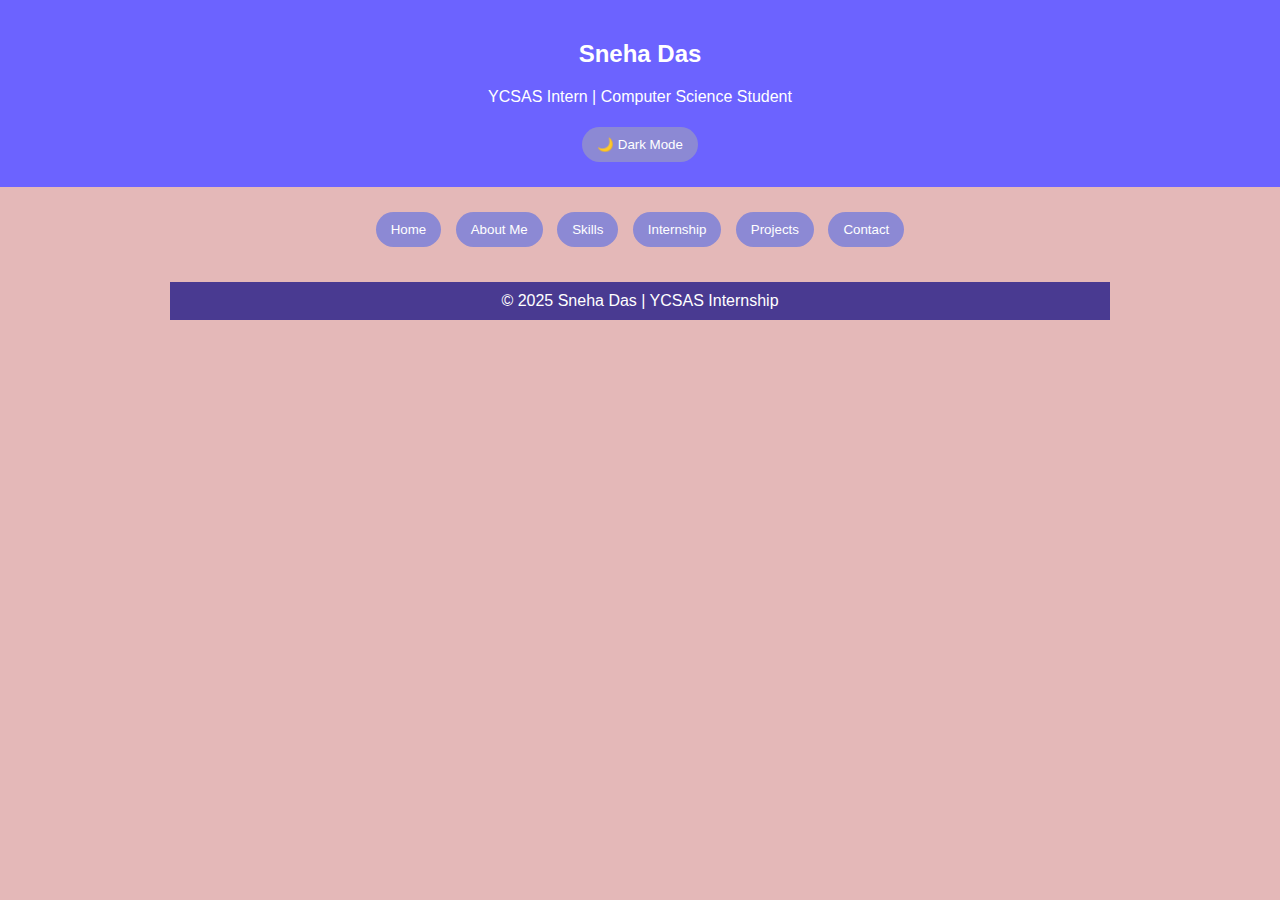
<file: index.html>
<!DOCTYPE html>
<html lang="en">
<head>
  <meta charset="UTF-8">
  <title>Sneha Das | YCSAS Internship</title>
  <meta name="viewport" content="width=device-width, initial-scale=1.0">
  <link rel="stylesheet" href="style.css">
</head>
<body>

<header>
  <h2>Sneha Das</h2>
  <p>YCSAS Intern | Computer Science Student</p>
  <button onclick="toggleMode()">🌙 Dark Mode</button>
</header>

<section class="menu">
  <button onclick="showSection('home')">Home</button>
  <button onclick="showSection('about')">About Me</button>
  <button onclick="showSection('skills')">Skills</button>
  <button onclick="showSection('internship')">Internship</button>
  <button onclick="showSection('projects')">Projects</button>
  <button onclick="showSection('contact')">Contact</button>
</section>
<section id="home" class="content">
  <h3>Welcome</h3>
  <p>
    Welcome to my personal portfolio website created as part of the YCSAS Internship Final Task.
  </p>
</section>
<section id="about" class="content">
  <h3>About Me</h3>
  <p>
    I am a Computer Science student. My goal is to become a skilled software
    developer. I joined the YCSAS Internship to gain real-world experience and
    improve my technical skills.
  </p>
</section>

<section id="skills" class="content">
  <h3>Skills</h3>
  <ul>
    <li>HTML</li>
    <li>CSS</li>
    <li>JavaScript</li>
    <li>Git & GitHub</li>
    <li>Basic React</li>
  </ul>
</section>

<section id="internship" class="content">
  <h3>YCSAS Internship</h3>
  <p><b>Internship Name:</b> YCSAS Internship Program</p>
  <p><b>Topics Learned:</b> Web Development, DOM, Git, JavaScript</p>
  <p><b>Experience:</b> Built projects and learned professional workflow.</p>
</section>

<section id="projects" class="content">
  <h3>Projects</h3>
  <ul>
    <li>Portfolio Website</li> <a class="d" href="index.html"> click here</a>
    <li>Todo List (DOM Manipulation)</li> <a class="d" href="Todo.html"> click here</a>
    <li>Form Validation</li> </li> <a class="d" href="Regis.html"> click here</a>
     <li>Web-design</li> </li> <a class="d" href="web.html"> click here</a>
  </ul>
</section>

<section id="contact" class="content">
  <h3>Contact</h3>
  <form onsubmit="return validateForm()">
    <input type="text" id="name" placeholder="Your Name">
    <input type="email" id="email" placeholder="Your Email">
    <button type="submit">Send</button>
  </form>
  <p>Email: dassneha93300@gmail.com</p>
  <p>GitHub: github.com/dassneha93300-bit</p>
</section>

<footer>
  © 2025 Sneha Das | YCSAS Internship
</footer>

<script src="script.js"></script>
</body>
</html>
</file>
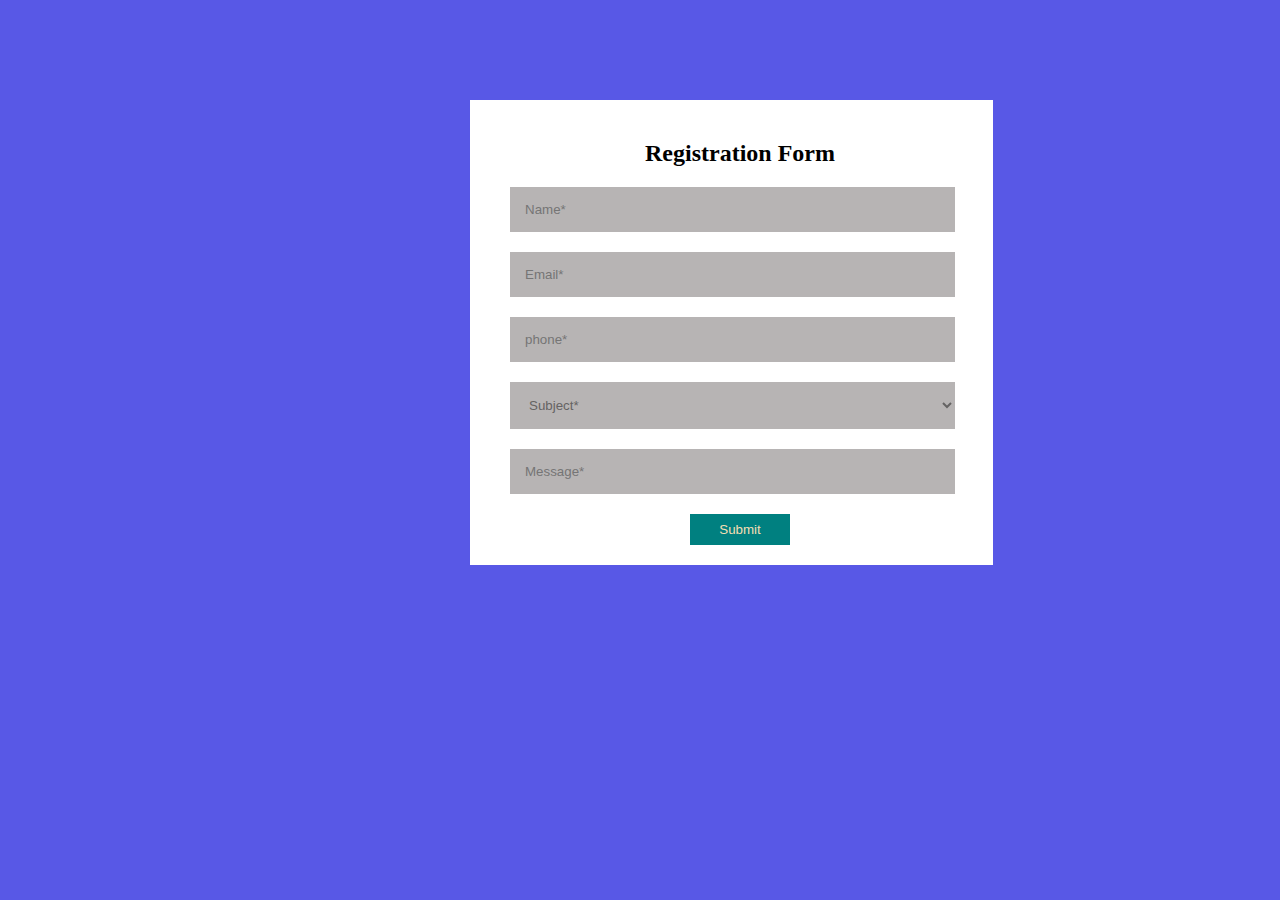
<file: Regis.html>
<!DOCTYPE html>
<html>
    <head>
    <link rel="stylesheet" href="R.css">
    </head>

     
    <body>
        <div class="container">
            <h2>Registration Form</h2>

            <input placeholder="Name*">
            <input placeholder="Email*">
            <input placeholder="phone*">

            <select>
                <option>Subject*</option>
                <option>HTML</option>
                <option>CSS</option>
                <option>JAVA</option>
                
            </select>
            <input placeholder="Message*">

            <button>Submit</button>
            
        </div>
    </body>
</html>
</file>
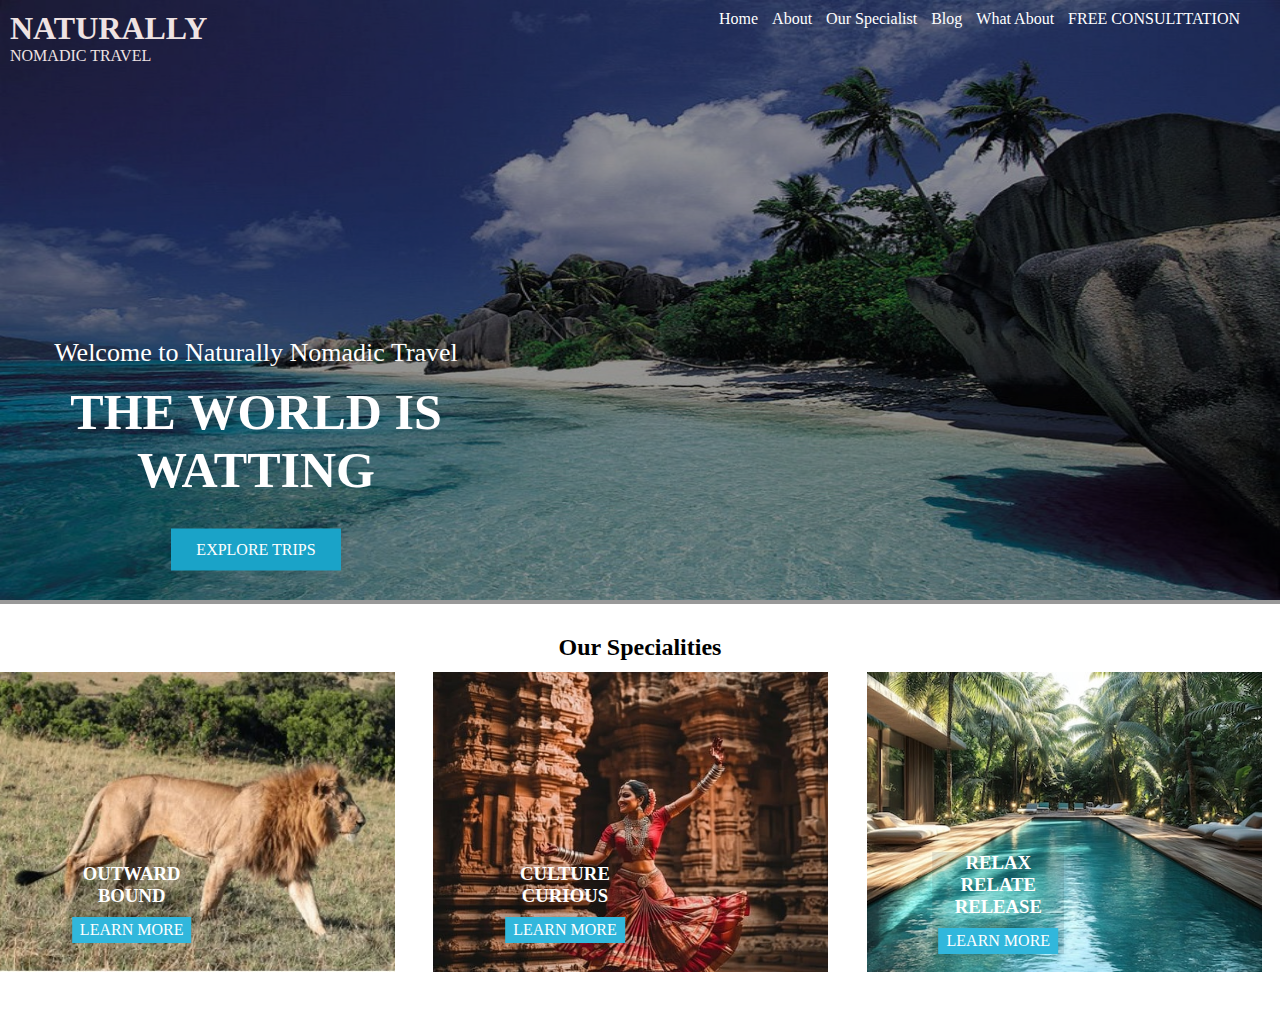
<file: web.html>
<!DOCTYPE html>
<html lang="en">
    <head>
        <meta charset="UTF_8">
        
        <link rel="stylesheet" href="wb.css">

    </head>
    <body>
        <div class="image">
            <div class="overlay">
                <div class="d">
                    <h1>NATURALLY</h1>
                    <P>NOMADIC TRAVEL</P>
                    </div>
                 <nav>
                   
                     <a href="#">Home</a>
                    <a href="#">About </a>
                    <a href="#">Our Specialist</a>
                    <a href="#">Blog</a>
                    <a href="#">What About</a>
                    <a href="#">FREE CONSULTTATION</a>
                   </nav>
                   </div>
            <img src="images\sea.jpg"alt="sea image">

                   </div>
            <div class="hero-content">
                    <p>Welcome to Naturally Nomadic Travel</p>
                    <h1>THE WORLD IS WATTING</h1>
                    <a href="#" class="btn">EXPLORE TRIPS</a>
                </div>
            </div>
            

            <!--SPECIALITIES-->
            <h2 class="title"> Our Specialities</h2>
            <div class="cards">
                <div class="card">
                    <img src="images/lions.jpg">
                    <div class="card-text">
                        <h3>OUTWARD BOUND</h3> 
                        <a href="#">LEARN MORE</a>
                    </div>
             </div>
                <div class="card">
                    <img src="images/cul.jpg">
                    <div class="card-text">
                        <h3>CULTURE CURIOUS</h3>
                        <a href="#">LEARN MORE</a>
                    </div>
                </div>
                <div class="card">
                    <img src="images/relax.jpg">
                    <div class="card-text">
                        <h3> RELAX RELATE RELEASE</h3>
                        <a href="#">LEARN MORE</a>
                    </div>
                </div>
            
        
        
            </div>
        
    
         
    </body>

</html>
</file>
<file: style.css>
body {
  font-family: Arial, sans-serif;
  background: #e4b8b8;
  margin: 0;
  text-align: center;
}

.dark {
  background: #121212;
  color: white;
}

header {
  background: #6c63ff;
  color: white;
  padding: 20px;
}

button {
  padding: 10px 15px;
  margin: 5px;
  border: none;
  border-radius: 20px;
  cursor: pointer;
  background: #8c89d4;
  color: white;
}

button:hover {
  background: #554ee0;
}

.menu {
  margin: 20px 0;
  display: block;
  
}
.skills{
  margin-left: 30px;
  margin-right: 30px;
}
.content li:hover {
  background: #54da54;
}
.content {
  height: 300px;
  display: none;
  background: white;
  margin-left: 250px;
  margin-right: 250px;
  padding: 20px;
  border-radius: 10px;
  text-align: center;
  
}
.content ul{
  list-style-position: inside;
  
  
}
.content li{
  text-align: justify;
  box-sizing: border-box;
   padding: 10px 15px;
  margin: 2px;
  border: none;
  border-radius: 20px;
  cursor: pointer;
  color: rgb(6, 6, 6);
  margin-left: 330px;
  margin-right: 330px;
  background-color: #b1b1c0;
 
  
}
.content h3{
  
  text-align: center;
  box-sizing: border-box;
  padding: 10px 10px;
  margin: 15px;
  border: none;
  padding-top: 10px;
  padding-bottom: 10px;
  padding-right: 10px;
  border-radius: 20px;
  cursor: pointer;
  color: rgb(6, 6, 6);
  margin-left: 400px;
  margin-right: 420px;
  background-color: #8c89d4;
}
.content h3:hover {
  background: #87e574;
}
.dark .content {
  background: #1e1e1e;
}

input {
  padding: 10px;
  margin: 10px;
  width: 30%;
}

footer {
  margin-top: 30px;
  padding: 10px;
  background: #493a91;
  color: white;
  margin-left: 170px;
  margin-right: 170px;
}
.d{
  color: #985ac1;
}
/* ===================== */
/* RESPONSIVE DESIGN ONLY */
/* ===================== */

/* Tablet */
@media (max-width: 992px) {

  .content {
    margin-left: 60px;
    margin-right: 60px;
  }

  .content li {
    margin-left: 120px;
    margin-right: 120px;
  }

  .content h3 {
    margin-left: 150px;
    margin-right: 150px;
  }

  footer {
    margin-left: 40px;
    margin-right: 40px;
  }
}

/* Mobile */
@media (max-width: 600px) {

  header {
    padding: 15px;
  }

  button {
    width: 80%;
  }

  .content {
    margin-left: 15px;
    margin-right: 15px;
    height: auto;
  }

  .content li {
    margin-left: 20px;
    margin-right: 20px;
    font-size: 14px;
  }

  .content h3 {
    margin-left: 30px;
    margin-right: 30px;
    font-size: 16px;
  }

  input {
    width: 80%;
  }

  footer {
    margin-left: 15px;
    margin-right: 15px;
  }
}
</file>
<file: R.css>
body{
    background: rgb(88, 88, 230);
    margin: 100px;
    padding-bottom: 200px;
   
}
.container{
    width: 500px;
    background: white;
    margin-left: 370px;
    padding: 20px;
    padding-right: 3px;

}
h2{
    text-align: center;
}
input,select{
    display: block;
    width: 300px;
    margin: 20px;
    padding: 15px;
    padding-right: 130px;
   background: rgb(183, 180, 180);
   border: none;
   
}
.container select{
   width: 89%;
   color: #656363;
   
}

button{
    width: 100px;
    padding: 8px;
    background:teal;
    color: wheat;
    border: none;
    margin:auto;
    display: block;
}
</file>
<file: wb.css>
*{
    margin : 0px;
    
    box-sizing: border-box;
}
.image{
    position: relative;
    width: 100%;
    
}
.image img{
 
    height: 600px;
    width: 100%;
    
}


.overlay{
    position: absolute;
    width: 100%;
    height: 100%;
    background: rgba(0, 0, 0, 0.4);

}

.d {
 
    float: left;
    color: rgb(239, 227, 227);
    padding-top: 10px;
    padding-left: 10px;
}
.overlay nav{
    float: right;
    padding-right: 40px;
    padding-top: 10px;

}
nav a{
    color: white;
    text-decoration: none;
    padding-left: 10px;
}
.hero-content{
    position: absolute;
    top: 50%;
    left: 35%;
    transform: translate(-50%, -50%);
    color:white;
    text-align: center;
    padding-bottom: 15%;
    padding-top: 200px;
    padding-right: 30%;
}
.hero-content nav{
    float: right;
}
.hero-content h1{
    font-size: 50px;
    margin: 15px 0;
}
.hero-content p{
    font-size: 26px;
}
.hero-content a{
    text-decoration: none;
}
.btn{
    background: #1aa3c8;
    color: white;
    padding: 12px 25px;
    text-decoration: none;
    display: inline-block;
    margin-top: 15px;
}
.title{
    text-align: center;
    padding-top: 30px;
    padding-bottom: 11px;
   
    
}
.cards{
    display: flex;
    justify-content: center;
    gap: 170px;
   padding-right: 150px;
   padding-bottom: 40px;
}
.card{
    position: relative;
    width: 300px;
}
.card img{
    width: 150%;
    height: 300px;
    object-fit: cover;
}
.card-text{
    position: absolute;
    top: 50%;
    left: 50%;
    transform: translate(-50%, -50%);
    color:white;
    text-align: center;
    padding-top: 60%;
    background: rgba(0, 0, 0, 0.1);
    background-clip: content-box;
    
}
.card-text a{
    background: #31b7dc;
    color: white;
    padding: 4px 8px;
    text-decoration: none;
    display: inline-block;
    margin-top: 10px;
}
</file>
